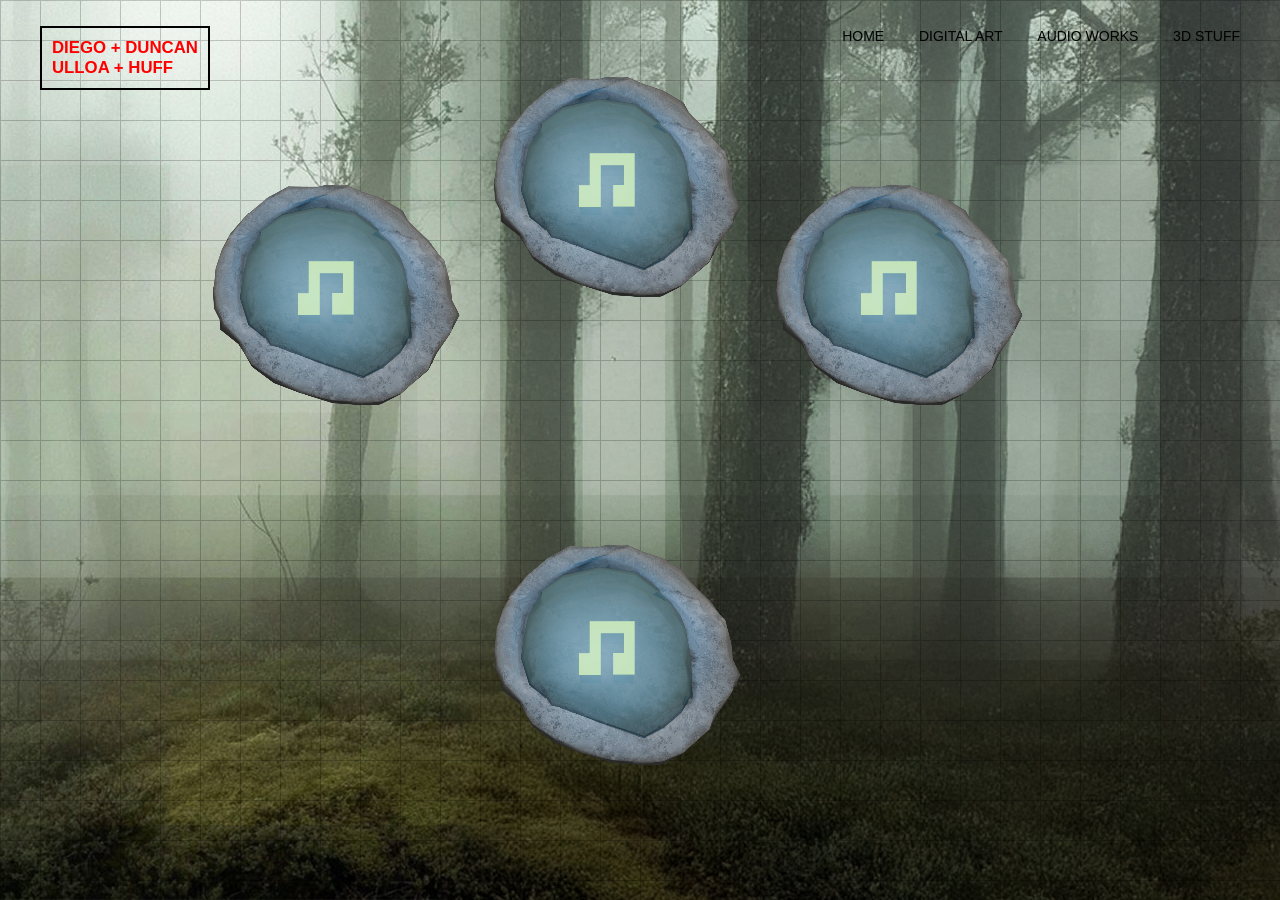
<file: index.html>
<!DOCTYPE html>
<html lang="en">
<head>
  <meta charset="UTF-8">
  <meta name="viewport" content="width=device-width, initial-scale=1">
  <title>Digital Art</title>
  <link rel="stylesheet" href="style.css">
</head>

<body>

<div class="grid-background"></div>

<div class="page">

  <header class="top-bar">
    <div class="logo">DIEGO  + DUNCAN<br>ULLOA + HUFF</div>
    <nav class="main-nav">
      <a href="index.html">HOME</a>
      <a href="digital-art.html">DIGITAL ART</a>
      <a href="music.html">AUDIO WORKS</a>
      <a href="3d-models.html">3D STUFF</a>
    </nav>
  </header>

  <main class="content">

   

  </main>

</div>

<div id="mainButtonContainer">
  <video class="hover-button" data-href="music.html" muted playsinline aria-label="Go to Audio Works">
    <source src="UI/BUTTONS/MUSIC_BUTTON.webm" type="video/webm">
  </video>
  <video class="hover-button" data-href="digital-art.html" muted playsinline aria-label="Go to Digital Art">
    <source src="UI/BUTTONS/MUSIC_BUTTON.webm" type="video/webm">
  </video>
  <video class="hover-button" data-href="index.html" muted playsinline aria-label="Go to Home">
    <source src="UI/BUTTONS/MUSIC_BUTTON.webm" type="video/webm">
  </video>
  <video class="hover-button" data-href="3d-models.html" muted playsinline aria-label="Go to 3D Works">
    <source src="UI/BUTTONS/MUSIC_BUTTON.webm" type="video/webm">
  </video>
</div>

<script src="script.js"></script>
</body>
</html>
</file>
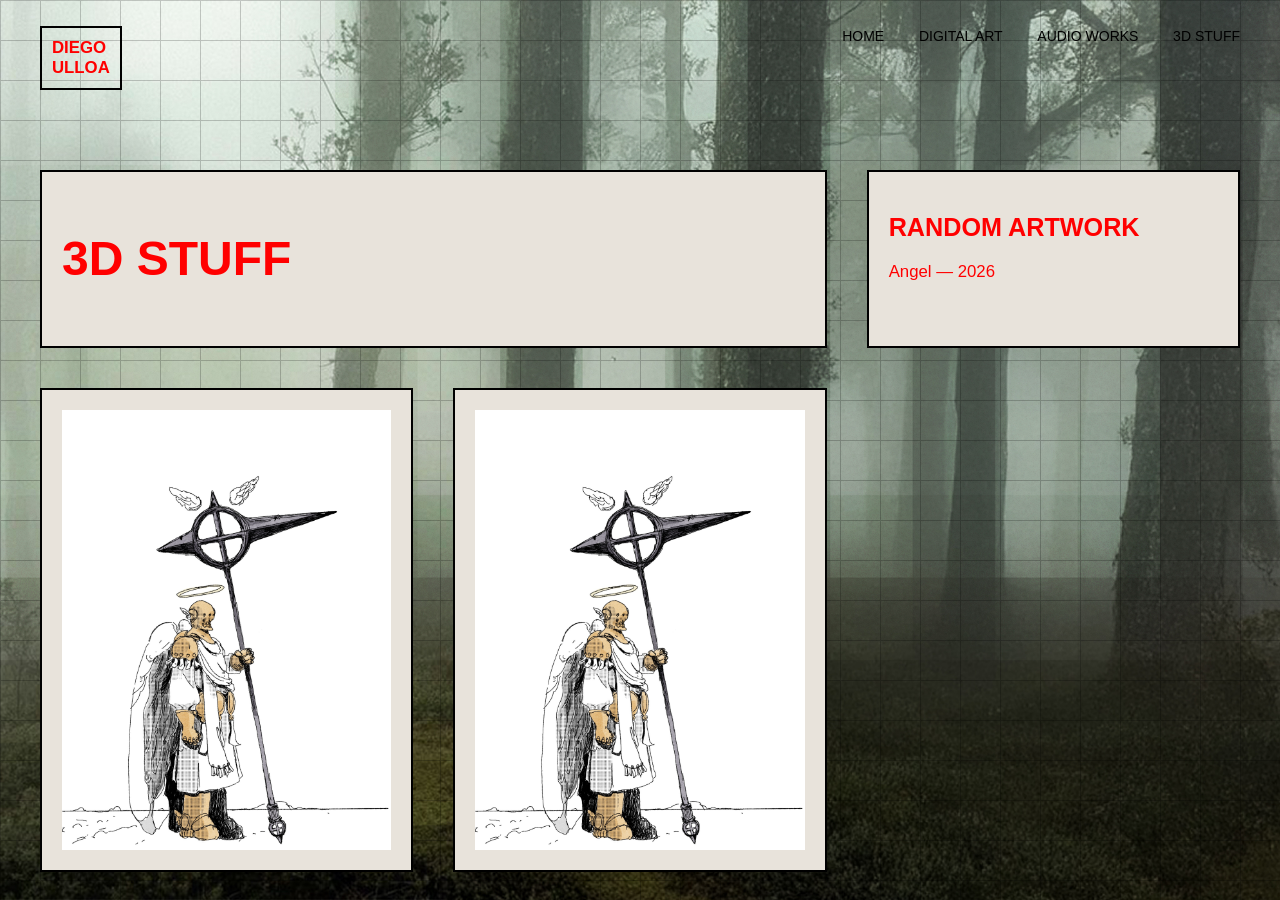
<file: 3d-models.html>
<!DOCTYPE html>
<html lang="en">
<head>
  <meta charset="UTF-8">
  <meta name="viewport" content="width=device-width, initial-scale=1">
  <title>Digital Art</title>
  <link rel="stylesheet" href="style.css">
</head>

<body>

<div class="grid-background"></div>

<div class="page">

  <header class="top-bar">
    <div class="logo">DIEGO<br>ULLOA</div>
    <nav class="main-nav">
      <a href="index.html">HOME</a>
      <a href="digital-art.html">DIGITAL ART</a>
      <a href="music.html">AUDIO WORKS</a>
      <a href="3d-models.html">3D STUFF</a>
    </nav>
  </header>

  <main class="content">

    <section class="block large">
      <h1>3D STUFF</h1>
    </section>

    <section class="block">
      <h2>RANDOM ARTWORK</h2>
      <p>Angel — 2026</p>
    </section>

    <section class="block image-block">
      <img src="images/art1.jpg" class="retro-click">
    </section>

    <section class="block image-block">
      <img src="images/art1.jpg" class="retro-click">
    </section>

  </main>

</div>
<script src="script.js"></script>
</body>
</html>
</file>
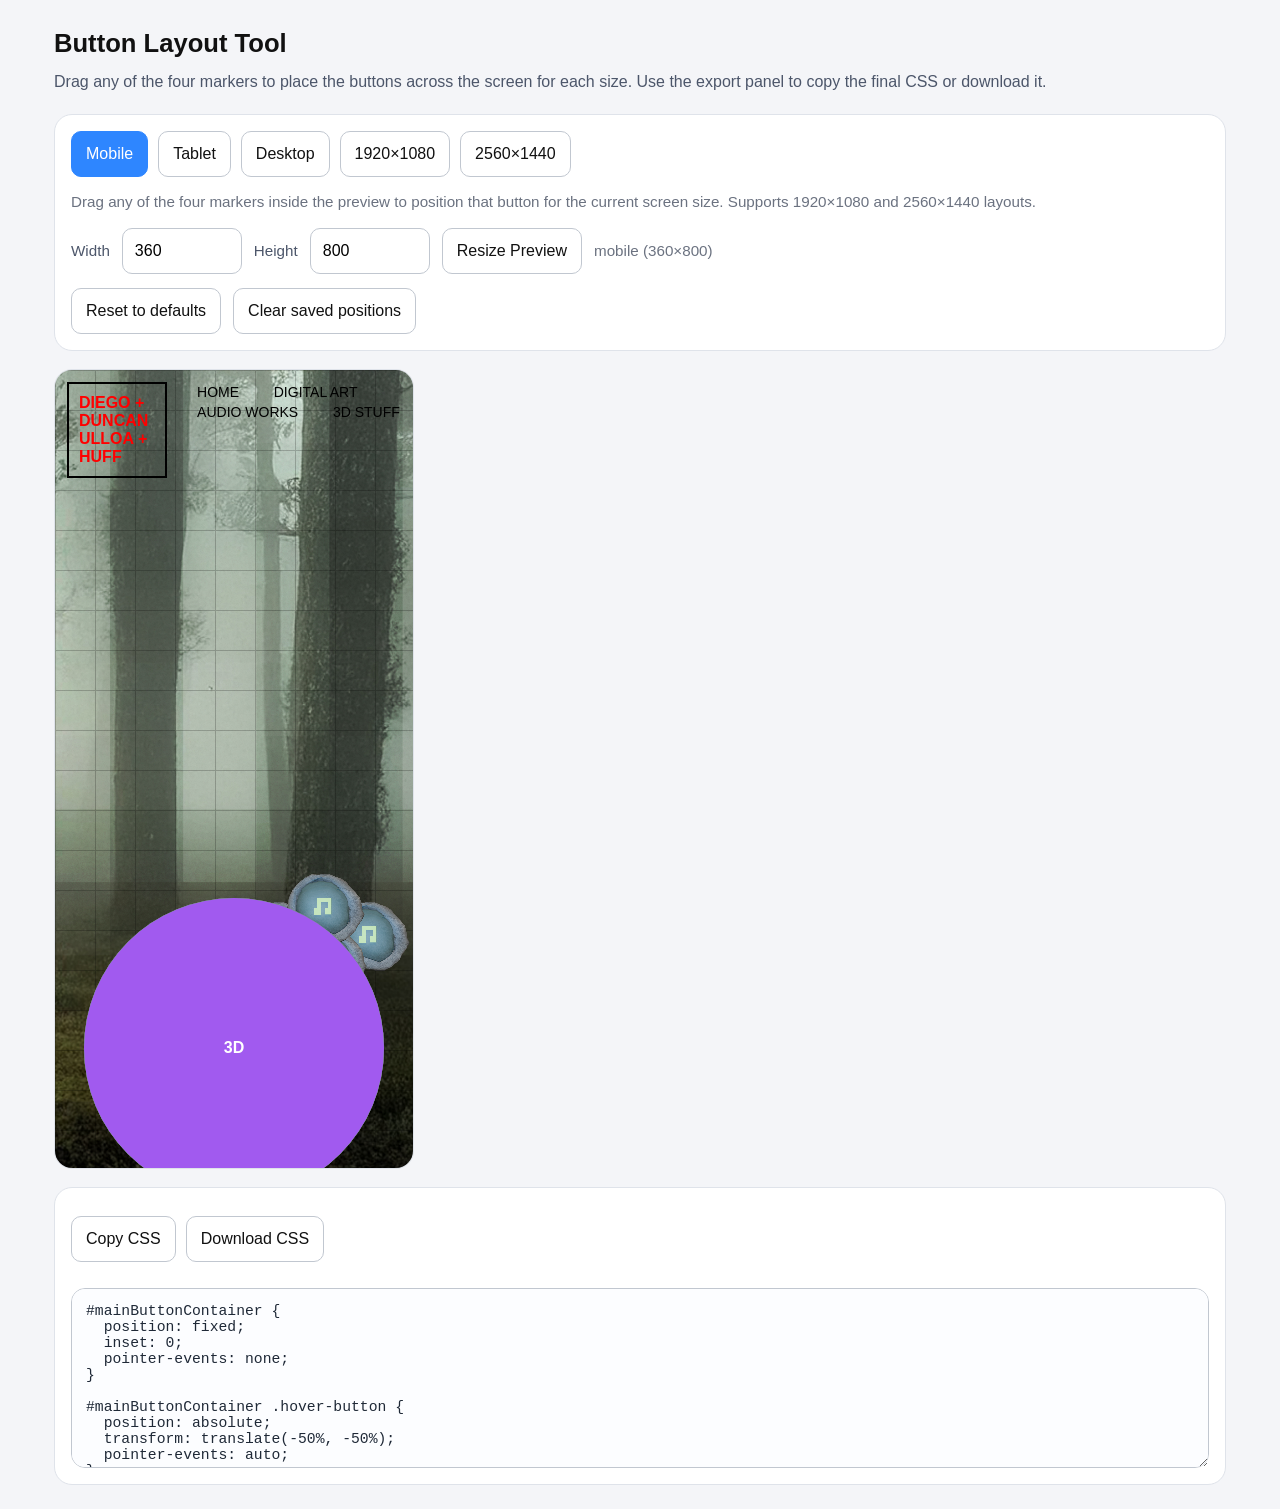
<file: button-layout-tool.html>
<!DOCTYPE html>
<html lang="en">
<head>
  <meta charset="UTF-8">
  <meta name="viewport" content="width=device-width, initial-scale=1">
  <title>Button Layout Tool</title>
  <style>
    :root {
      color-scheme: light;
      font-family: Inter, Arial, sans-serif;
      font-size: 16px;
      line-height: 1.5;
    }

    * { box-sizing: border-box; }
    body { margin: 0; min-height: 100vh; background: #f4f5f8; color: #111; }
    .page { max-width: 1220px; margin: 0 auto; padding: 24px; overflow-x: auto; }
    h1 { margin: 0 0 8px; font-size: clamp(1.6rem, 2vw, 2.2rem); }
    p { margin: 8px 0 20px; color: #4c566a; }
    .row { display: flex; flex-wrap: wrap; gap: 12px; align-items: center; }
    .controls { display: grid; gap: 12px; margin-bottom: 18px; }
    .button-group { display: flex; flex-wrap: wrap; gap: 10px; }
    button, input, select { font: inherit; }
    button { border: 1px solid #c1c7d0; background: #fff; color: #111; padding: 10px 14px; border-radius: 10px; cursor: pointer; transition: all 0.16s ease; }
    button:hover { border-color: #7f8fa4; background: #fafbfc; }
    button.active { background: #2e86ff; border-color: #2e86ff; color: white; }
    input[type=number], select { width: 120px; padding: 10px 12px; border-radius: 10px; border: 1px solid #c1c7d0; background: white; }
    .preview-shell { position: relative; border: 1px solid #dfe3ea; border-radius: 18px; overflow: auto; background: white; width: auto; max-width: none; min-width: 320px; margin-bottom: 18px; }
    .preview-toolbar { display: flex; gap: 10px; flex-wrap: wrap; padding: 12px 0; }
    .preview-label { font-size: 0.95rem; color: #4c566a; }
    #previewFrame { width: 100%; height: 640px; border: 0; display: block; pointer-events: none; }
    .marker { position: absolute; width: 300px; height: 300px; border-radius: 50%; display: grid; place-items: center; font-weight: 700; color: white; cursor: grab; user-select: none; transform: translate(-50%, -50%); }
    .marker.dragging { cursor: grabbing; }
    .marker-music { background: rgba(46, 134, 255, 0.95); }
    .marker-digital { background: rgba(255, 136, 0, 0.95); }
    .marker-home { background: rgba(34, 197, 94, 0.95); }
    .marker-3d { background: rgba(168, 85, 247, 0.95); }
    .button-group button.button-active { background: #2e86ff; border-color: #2e86ff; color: white; }
    .panel { display: grid; gap: 14px; padding: 16px; background: #fff; border: 1px solid #dfe3ea; border-radius: 18px; }
    .panel h2 { margin: 0; font-size: 1.1rem; }
    textarea { width: 100%; min-height: 180px; padding: 14px; border-radius: 14px; border: 1px solid #c1c7d0; background: #fcfdff; font-family: ui-monospace, SFMono-Regular, Menlo, Monaco, Consolas, "Liberation Mono", "Courier New", monospace; font-size: 0.92rem; color: #1f2937; resize: vertical; }
    .meta { color: #6b7280; font-size: 0.95rem; }
    @media (max-width: 840px) { .preview-shell { max-width: 100%; } }
  </style>
</head>
<body>
  <main class="page">
    <h1>Button Layout Tool</h1>
    <p>Drag any of the four markers to place the buttons across the screen for each size. Use the export panel to copy the final CSS or download it.</p>
    <section class="panel controls">
      <div class="button-group" role="group" aria-label="Device presets">
        <button type="button" data-device="mobile" class="active">Mobile</button>
        <button type="button" data-device="tablet">Tablet</button>
        <button type="button" data-device="desktop">Desktop</button>
        <button type="button" data-device="hd">1920×1080</button>
        <button type="button" data-device="ultra">2560×1440</button>
      </div>
      <div class="meta">Drag any of the four markers inside the preview to position that button for the current screen size. Supports 1920×1080 and 2560×1440 layouts.</div>
      <div class="row">
        <label class="preview-label" for="deviceWidth">Width</label>
        <input id="deviceWidth" type="number" min="320" max="2560" step="1">
        <label class="preview-label" for="deviceHeight">Height</label>
        <input id="deviceHeight" type="number" min="400" max="1440" step="1">
        <button id="btnResize" type="button">Resize Preview</button>
        <span id="currentDevice" class="meta"></span>
      </div>
      <div class="row">
        <button id="btnReset" type="button">Reset to defaults</button>
        <button id="btnClear" type="button">Clear saved positions</button>
      </div>
    </section>

    <section class="preview-shell" id="previewShell">
      <iframe id="previewFrame" src="index.html" title="Site preview"></iframe>
      <div class="marker marker-music" data-button="music" role="button" aria-label="Audio Works button">A</div>
      <div class="marker marker-digital" data-button="digital" role="button" aria-label="Digital Art button">D</div>
      <div class="marker marker-home" data-button="home" role="button" aria-label="Home button">H</div>
      <div class="marker marker-3d" data-button="3d" role="button" aria-label="3D Works button">3D</div>
    </section>

    <section class="panel">
      <div class="preview-toolbar">
        <button id="btnCopyCss" type="button">Copy CSS</button>
        <button id="btnDownloadCss" type="button">Download CSS</button>
        <span id="savedState" class="meta"></span>
      </div>
      <textarea id="cssOutput" readonly aria-label="Generated CSS output"></textarea>
    </section>
  </main>

  <script>
    const presets = {
      mobile: { width: 360, height: 800, query: '@media (max-width: 719px)' },
      tablet: { width: 768, height: 1024, query: '@media (min-width: 720px) and (max-width: 1099px)' },
      desktop: { width: 1366, height: 768, query: '@media (min-width: 1100px) and (max-width: 1919px)' },
      hd: { width: 1920, height: 1080, query: '@media (min-width: 1920px) and (max-width: 2559px)' },
      ultra: { width: 2560, height: 1440, query: '@media (min-width: 2560px)' },
    };

    const storageKey = 'buttonLayoutPositions';
    const buttons = {
      music: { label: 'AUDIO', href: 'music.html' },
      digital: { label: 'DIGITAL', href: 'digital-art.html' },
      home: { label: 'HOME', href: 'index.html' },
      '3d': { label: '3D', href: '3d-models.html' },
    };
    const defaultPositions = Object.fromEntries(Object.keys(buttons).map(key => [key, {
      mobile: { left: 50, top: 85 },
      tablet: { left: 50, top: 85 },
      desktop: { left: 50, top: 85 },
      hd: { left: 50, top: 85 },
      ultra: { left: 50, top: 85 },
    }]));

    const frame = document.getElementById('previewFrame');
    const shell = document.getElementById('previewShell');
    const markers = Array.from(document.querySelectorAll('.marker'));
    const widthInput = document.getElementById('deviceWidth');
    const heightInput = document.getElementById('deviceHeight');
    const currentDeviceText = document.getElementById('currentDevice');
    const cssOutput = document.getElementById('cssOutput');
    const savedState = document.getElementById('savedState');

    let currentDevice = 'mobile';
    let dragging = false;
    let dragTarget = null;
    let positions = loadPositions();

    function loadPositions() {
      try {
        const saved = JSON.parse(localStorage.getItem(storageKey) || '{}');
        return JSON.parse(JSON.stringify({ ...defaultPositions, ...saved }));
      } catch (error) {
        return JSON.parse(JSON.stringify(defaultPositions));
      }
    }

    function savePositions() {
      localStorage.setItem(storageKey, JSON.stringify(positions));
      savedState.textContent = 'Saved positions in localStorage.';
      setTimeout(() => { savedState.textContent = ''; }, 1800);
    }

    function applyDevice(device) {
      currentDevice = device;
      const preset = presets[device];
      shell.style.width = preset.width + 'px';
      shell.style.minWidth = preset.width + 'px';
      shell.style.height = preset.height + 'px';
      frame.style.width = '100%';
      frame.style.height = '100%';
      widthInput.value = preset.width;
      heightInput.value = preset.height;
      document.querySelectorAll('[data-device]').forEach(btn => btn.classList.toggle('active', btn.dataset.device === device));
      setMarkerPositions();
      updateOutput();
      currentDeviceText.textContent = `${device} (${preset.width}×${preset.height})`;
    }

    function setMarkerPositions() {
      markers.forEach(marker => {
        const key = marker.dataset.button;
        const { left, top } = positions[key][currentDevice] || defaultPositions[key][currentDevice];
        marker.style.left = left + '%';
        marker.style.top = top + '%';
      });
    }

    function updateOutput() {
      const css = generateCss();
      cssOutput.value = css;
    }

    function generateCss() {
      const lines = [];
      lines.push('#mainButtonContainer {');
      lines.push('  position: fixed;');
      lines.push('  inset: 0;');
      lines.push('  pointer-events: none;');
      lines.push('}');
      lines.push('');
      lines.push('#mainButtonContainer .hover-button {');
      lines.push('  position: absolute;');
      lines.push('  transform: translate(-50%, -50%);');
      lines.push('  pointer-events: auto;');
      lines.push('}');
      lines.push('');

      Object.entries(buttons).forEach(([key, info]) => {
        const mobile = positions[key].mobile || defaultPositions[key].mobile;
        lines.push(`#mainButtonContainer .hover-button[data-href="${info.href}"] {`);
        lines.push(`  top: ${mobile.top}%;`);
        lines.push(`  left: ${mobile.left}%;`);
        lines.push('}');
        lines.push('');
      });

      ['tablet', 'desktop', 'hd', 'ultra'].forEach(device => {
        lines.push(`${presets[device].query} {`);
        Object.entries(buttons).forEach(([key, info]) => {
          const pos = positions[key][device] || defaultPositions[key][device];
          lines.push(`  #mainButtonContainer .hover-button[data-href="${info.href}"] {`);
          lines.push(`    top: ${pos.top}%;`);
          lines.push(`    left: ${pos.left}%;`);
          lines.push('  }');
        });
        lines.push('}');
        lines.push('');
      });

      return lines.join('\n');
    }

    function updatePositionFromPointer(event) {
      if (!dragTarget) return;
      const rect = shell.getBoundingClientRect();
      const x = event.clientX - rect.left;
      const y = event.clientY - rect.top;
      const left = Math.round((x / rect.width) * 100);
      const top = Math.round((y / rect.height) * 100);
      const key = dragTarget.dataset.button;
      positions[key][currentDevice] = {
        left: Math.min(100, Math.max(0, left)),
        top: Math.min(100, Math.max(0, top)),
      };
      setMarkerPositions();
      updateOutput();
    }

    markers.forEach(markerItem => {
      markerItem.addEventListener('pointerdown', event => {
        event.preventDefault();
        dragging = true;
        dragTarget = markerItem;
        markerItem.classList.add('dragging');
        markerItem.setPointerCapture(event.pointerId);
      });
      markerItem.addEventListener('pointerup', event => {
        if (!dragging) return;
        dragging = false;
        markerItem.classList.remove('dragging');
        markerItem.releasePointerCapture(event.pointerId);
        dragTarget = null;
        savePositions();
      });
    });

    shell.addEventListener('pointermove', event => {
      if (!dragging) return;
      updatePositionFromPointer(event);
    });

    document.addEventListener('pointerup', () => {
      if (!dragging) return;
      dragging = false;
      if (dragTarget) {
        dragTarget.classList.remove('dragging');
        dragTarget = null;
        savePositions();
      }
    });

    shell.addEventListener('pointerleave', () => {
      if (dragging) {
        dragging = false;
        if (dragTarget) {
          dragTarget.classList.remove('dragging');
          dragTarget = null;
          savePositions();
        }
      }
    });

    document.querySelectorAll('[data-device]').forEach(button => {
      button.addEventListener('click', () => applyDevice(button.dataset.device));
    });

    document.getElementById('btnResize').addEventListener('click', () => {
      const width = Number(widthInput.value);
      const height = Number(heightInput.value);
      if (width >= 320 && height >= 300) {
        shell.style.width = width + 'px';
        shell.style.height = height + 'px';
        updateOutput();
      }
    });

    document.getElementById('btnReset').addEventListener('click', () => {
      positions = JSON.parse(JSON.stringify(defaultPositions));
      savePositions();
      setMarkerPositions();
      updateOutput();
    });

    document.getElementById('btnClear').addEventListener('click', () => {
      localStorage.removeItem(storageKey);
      positions = JSON.parse(JSON.stringify(defaultPositions));
      applyDevice(currentDevice);
      updateOutput();
    });

    document.getElementById('btnCopyCss').addEventListener('click', async () => {
      try {
        await navigator.clipboard.writeText(cssOutput.value);
        savedState.textContent = 'CSS copied to clipboard.';
        setTimeout(() => savedState.textContent = '', 1500);
      } catch (err) {
        savedState.textContent = 'Copy failed. Use manual selection.';
      }
    });

    document.getElementById('btnDownloadCss').addEventListener('click', () => {
      const blob = new Blob([cssOutput.value], { type: 'text/css' });
      const url = URL.createObjectURL(blob);
      const anchor = document.createElement('a');
      anchor.href = url;
      anchor.download = 'button-positions.css';
      anchor.click();
      URL.revokeObjectURL(url);
    });

    applyDevice(currentDevice);
    updateOutput();
  </script>
</body>
</html>
</file>
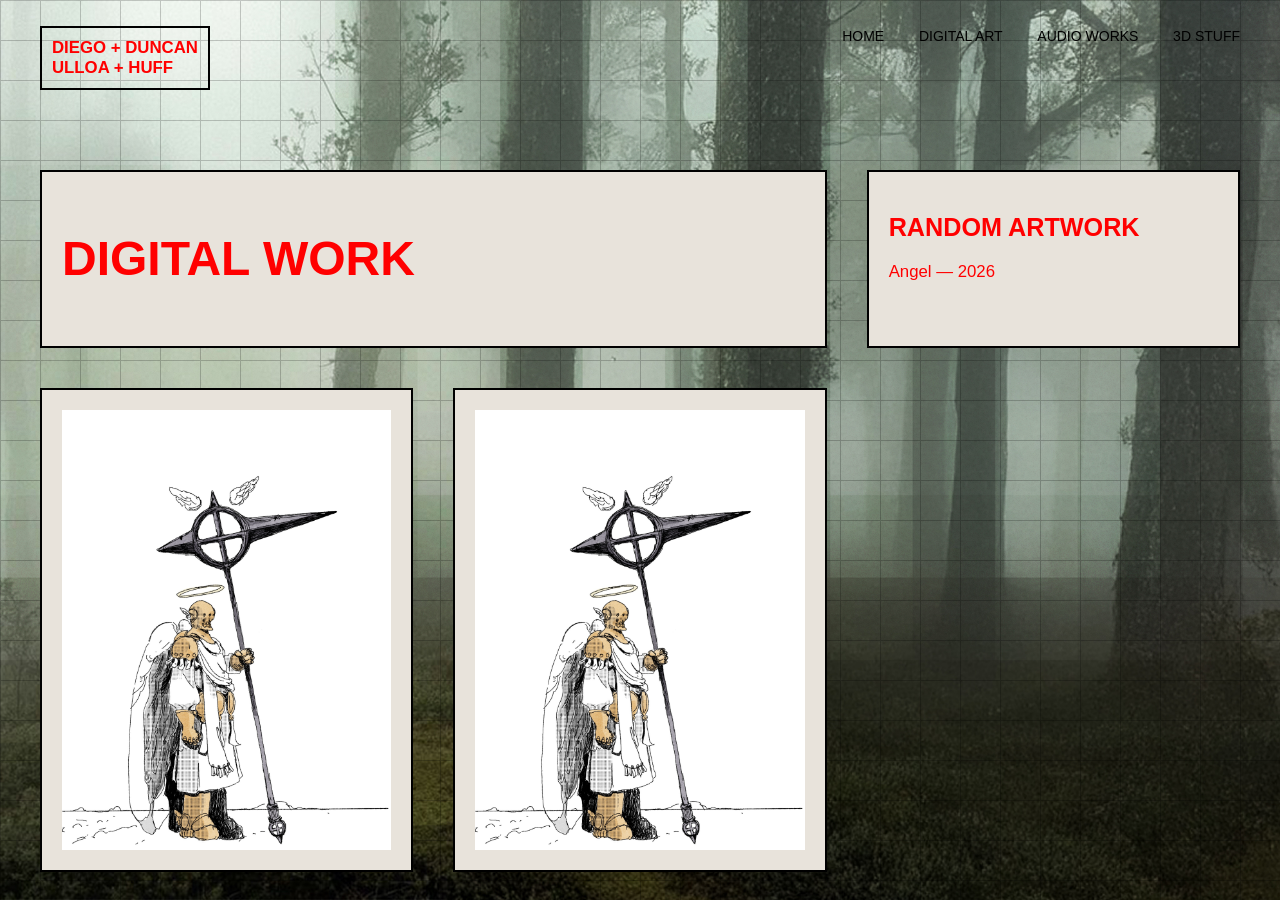
<file: digital-art.html>
<!DOCTYPE html>
<html lang="en">
<head>
  <meta charset="UTF-8">
  <meta name="viewport" content="width=device-width, initial-scale=1">
  <title>Digital Art</title>
  <link rel="stylesheet" href="style.css">
</head>

<body>

<div class="grid-background"></div>

<div class="page">

  <header class="top-bar">
    <div class="logo">DIEGO  + DUNCAN <br>ULLOA + HUFF</div>
    <nav class="main-nav">
      <a href="index.html">HOME</a>
      <a href="digital-art.html">DIGITAL ART</a>
      <a href="music.html">AUDIO WORKS</a>
      <a href="3d-models.html">3D STUFF</a>
    </nav>
  </header>

  <main class="content">

    <section class="block large">
      <h1>DIGITAL WORK</h1>
    </section>

    <section class="block">
      <h2>RANDOM ARTWORK</h2>
      <p>Angel — 2026</p>
    </section>

    <section class="block image-block">
      <img src="images/art1.jpg" class="retro-click">
    </section>

    <section class="block image-block">
      <img src="images/art1.jpg" class="retro-click">
    </section>

  </main>

</div>
<script src="script.js"></script>
</body>
</html>
</file>
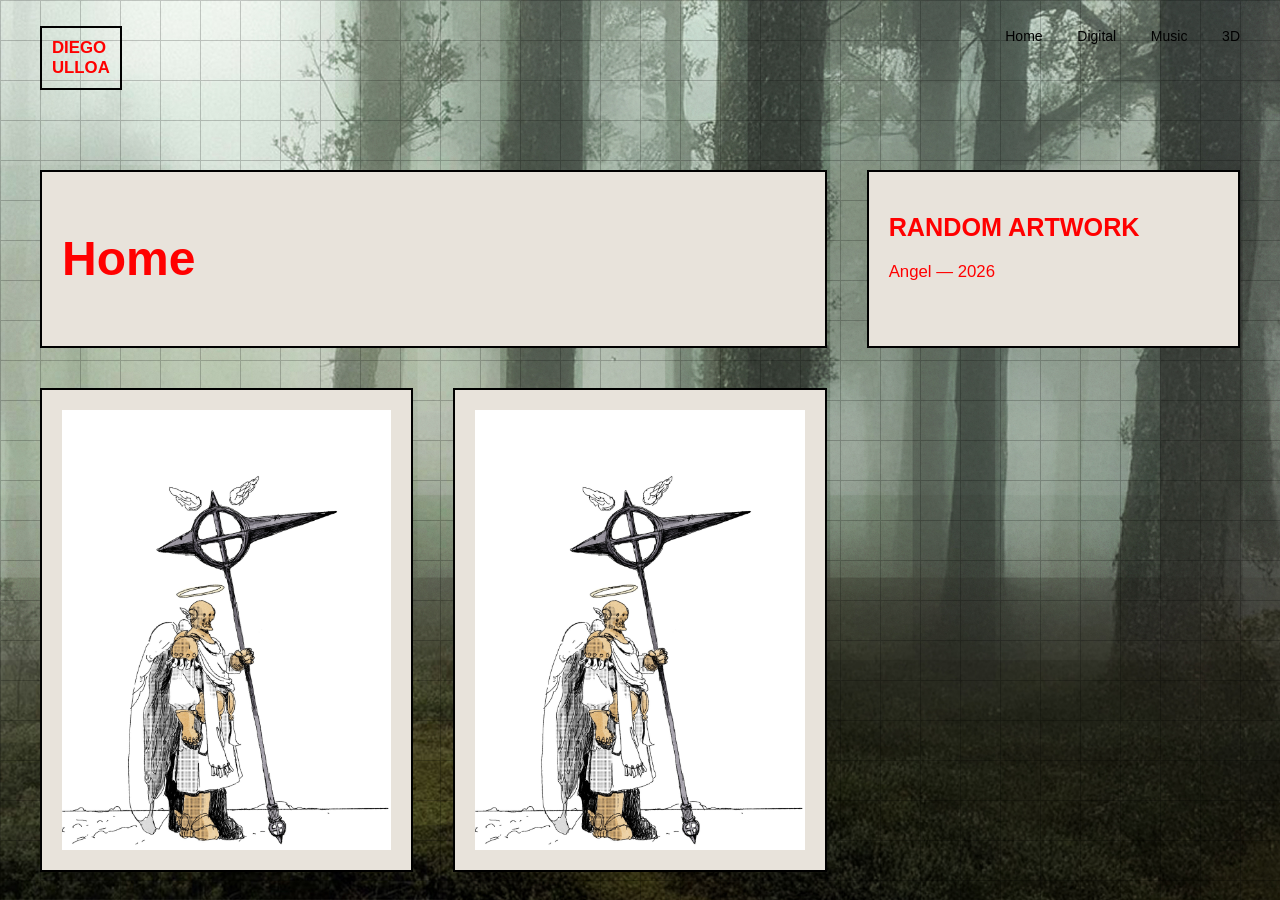
<file: home.html>
<!DOCTYPE html>
<html>
<head>
  <meta charset="UTF-8">
  <title>Digital Art</title>
  <link rel="stylesheet" href="style.css">
</head>

<body>

<div class="grid-background"></div>

<div class="page">

  <header class="top-bar">
    <div class="logo">DIEGO<br>ULLOA</div>
    <nav class="main-nav">
      <a href="home.html">Home</a>
      <a href="digital-art.html">Digital</a>
      <a href="music.html">Music</a>
      <a href="3d-models.html">3D</a>
    </nav>
  </header>

  <main class="content">

    <section class="block large">
      <h1>Home</h1>
    </section>

    <section class="block">
      <h2>RANDOM ARTWORK</h2>
      <p>Angel — 2026</p>
    </section>

    <section class="block image-block">
      <img src="images/art1.jpg" class="retro-click">
    </section>

    <section class="block image-block">
      <img src="images/art1.jpg" class="retro-click">
    </section>

  </main>

</div>
<script src="script.js"></script>
</body>
</html>
</file>
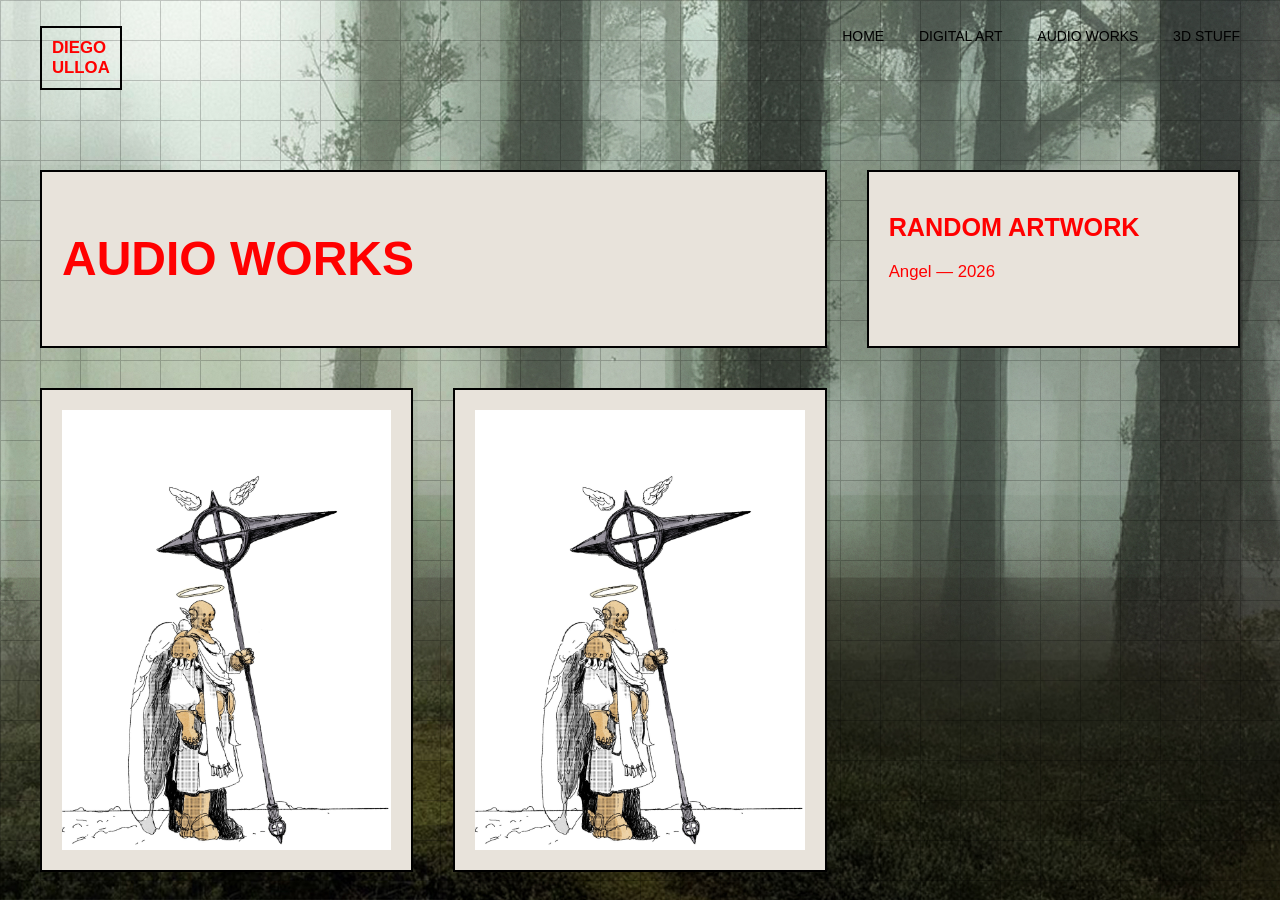
<file: music.html>
<!DOCTYPE html>
<html lang="en">
<head>
  <meta charset="UTF-8">
  <meta name="viewport" content="width=device-width, initial-scale=1">
  <title>Digital Art</title>
  <link rel="stylesheet" href="style.css">
</head>

<body>

<div class="grid-background"></div>

<div class="page">

  <header class="top-bar">
    <div class="logo">DIEGO<br>ULLOA</div>
    <nav class="main-nav">
      <a href="index.html">HOME</a>
      <a href="digital-art.html">DIGITAL ART</a>
      <a href="music.html">AUDIO WORKS</a>
      <a href="3d-models.html">3D STUFF</a>
    </nav>
  </header>

  <main class="content">

    <section class="block large">
      <h1>AUDIO WORKS</h1>
    </section>

    <section class="block">
      <h2>RANDOM ARTWORK</h2>
      <p>Angel — 2026</p>
    </section>

    <section class="block image-block">
      <img src="images/art1.jpg" class="retro-click">
    </section>

    <section class="block image-block">
      <img src="images/art1.jpg" class="retro-click">
    </section>

  </main>

</div>
<script src="script.js"></script>
</body>
</html>
</file>
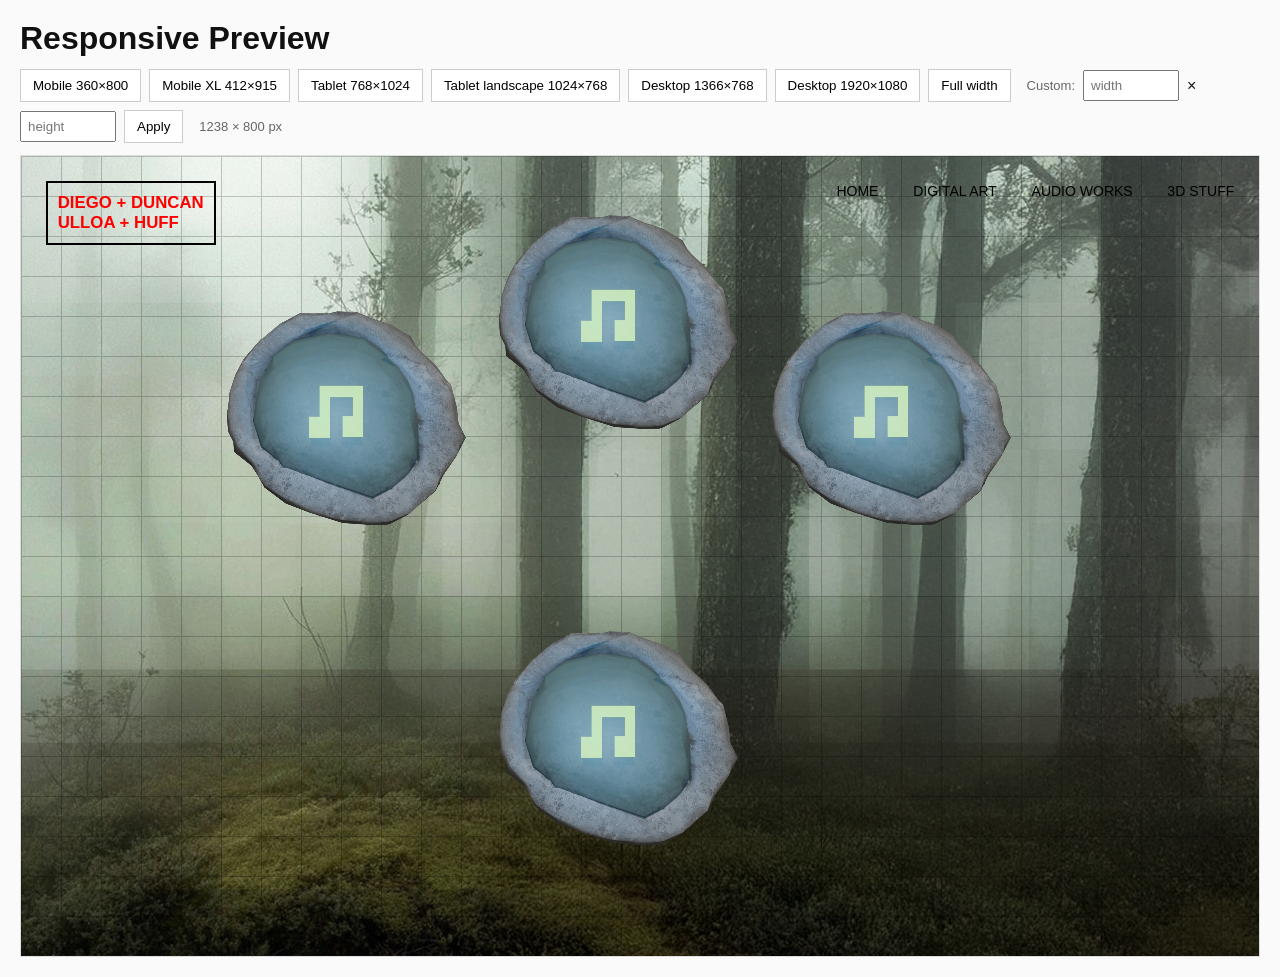
<file: responsive-preview.html>
<!DOCTYPE html>
<html lang="en">
<head>
  <meta charset="utf-8">
  <meta name="viewport" content="width=device-width,initial-scale=1">
  <title>Responsive Preview</title>
  <style>
    body{font-family: Arial,Helvetica,sans-serif;margin:20px;background:#fafafa;color:#111}
    h1{margin:0 0 12px}
    .controls{display:flex;gap:8px;align-items:center;margin-bottom:12px;flex-wrap:wrap}
    .controls button{padding:8px 12px;border:1px solid #ccc;background:#fff;cursor:pointer}
    .controls input{width:80px;padding:6px}
    #frameWrap{border:1px solid #ddd;background:#fff}
    iframe{display:block;border:0;width:100%;height:800px}
    .meta{font-size:13px;color:#666;margin-left:8px}
  </style>
</head>
<body>
  <h1>Responsive Preview</h1>
  <div class="controls">
    <button data-w="360" data-h="800">Mobile 360×800</button>
    <button data-w="412" data-h="915">Mobile XL 412×915</button>
    <button data-w="768" data-h="1024">Tablet 768×1024</button>
    <button data-w="1024" data-h="768">Tablet landscape 1024×768</button>
    <button data-w="1366" data-h="768">Desktop 1366×768</button>
    <button data-w="1920" data-h="1080">Desktop 1920×1080</button>
    <button id="btnFull">Full width</button>
    <label class="meta">Custom:</label>
    <input id="customW" type="number" placeholder="width" aria-label="width"> ×
    <input id="customH" type="number" placeholder="height" aria-label="height">
    <button id="btnApply">Apply</button>
    <span class="meta" id="currentSize"></span>
  </div>

  <div id="frameWrap">
    <iframe id="preview" src="index.html" title="site preview"></iframe>
  </div>

  <script>
    const iframe = document.getElementById('preview');
    const current = document.getElementById('currentSize');

    function setSize(w,h){
      if(!w) { iframe.style.width = '100%'; current.textContent = 'Full width — height: '+(h||iframe.clientHeight)+'px'; return }
      iframe.style.width = w+'px';
      iframe.style.height = (h||800)+'px';
      current.textContent = w+' × '+(h||800)+' px';
    }

    document.querySelectorAll('.controls button[data-w]').forEach(btn=>{
      btn.addEventListener('click',()=> setSize(btn.dataset.w, btn.dataset.h));
    });

    document.getElementById('btnFull').addEventListener('click',()=> setSize(null,null));
    document.getElementById('btnApply').addEventListener('click', ()=>{
      const w = parseInt(document.getElementById('customW').value,10);
      const h = parseInt(document.getElementById('customH').value,10);
      if(w>0) setSize(w, h>0? h: 800);
    });

    // update current size when iframe loads
    iframe.addEventListener('load', ()=>{
      current.textContent = iframe.clientWidth + ' × ' + iframe.clientHeight + ' px';
    });

    // initial
    current.textContent = iframe.clientWidth + ' × ' + iframe.clientHeight + ' px';
  </script>
</body>
</html>
</file>
<file: style.css>
/* ====== RESPONSIVE BASE (mobile-first) ====== */
:root {
  --gap: 24px;
  --max-content-width: 1200px;
  --base-font-size: 16px;
  --accent-color: #000;
}

html { font-size: var(--base-font-size); }

/* Base responsive typography */
body { font-size: clamp(0.95rem, 1rem + 0.3vw, 1.05rem); }

/* Container */
.page { margin: 0 auto; padding: 16px; max-width: var(--max-content-width); }

/* Flexible grid: mobile-first */
.content {
  display: grid;
  grid-template-columns: 1fr;
  gap: var(--gap);
}

@media (min-width: 720px) {
  .content {
    grid-template-columns: repeat(8, 1fr);
    gap: calc(var(--gap) * 1.5);
  }
  .block { grid-column: span 4; }
  .block.large { grid-column: span 8; }
}

@media (min-width: 1100px) {
  .content { grid-template-columns: repeat(12, 1fr); }
  .block { grid-column: span 4; }
  .block.large { grid-column: span 8; }
}

/* Responsive images & media */
.image-block img,
.window-content img,
.hover-button { max-width: 100%; height: auto; display: block; }

/* Floating button scale */
#mainButtonContainer .hover-button {
  width: clamp(80px, 20vw, 320px);
  height: auto;
}

/* Reduce heavy backgrounds on small screens */
@media (max-width: 600px) {
  body { background-image: none; background-color: #e8e4db; }
  .page { padding: 12px; }
  .logo { font-size: 1rem; }
}

/* ====== End responsive base ====== */

/* ====== BASE ====== */
body {
  margin: 0;
  background-image:url("backgrounds/BACKGROUND.jpg") ;
  background-attachment: fixed;
background-size: cover;
background-position: center;
  font-family: Helvetica, Arial, sans-serif;
  color: #ff0000;
  cursor: crosshair;
}

/* ====== BACKGROUND GRID ====== */
.grid-background {
  position: fixed;
  inset: 0;
  background-image:
    linear-gradient(#000 1px, transparent 1px),
    linear-gradient(90deg, #000 1px, transparent 1px);
  background-size: 40px 40px;
  opacity: 0.2;
  pointer-events: none;
  z-index: 0;
}

/* ====== PAGE WRAPPER ====== */
.page {
  position: relative;
  z-index: 1;
  padding: clamp(12px, 2vw, 40px);
  max-width: var(--max-content-width);
  margin: 0 auto;
}

/* ====== TOP BAR ====== */
.top-bar {
  display: flex;
  justify-content: space-between;
  margin-bottom: 80px;
}

.logo {
  border: 2px solid #000;
  padding: 10px;
  font-weight: bold;
}

.main-nav a {
  margin-left: 20px;
  text-decoration: none;
  color: black;
}

/* ====== CONTENT GRID ====== */
.content {
  display: grid;
  grid-template-columns: repeat(12, 1fr);
  gap: 40px;
}

/* ====== BLOCKS ====== */
.block {
  grid-column: span 4;
  background: #e8e3db;
  border: 2px solid #000;
  padding: 20px;
}

.block.large {
  grid-column: span 8;
  font-size: 2rem;
}

.image-block img {
  width: 100%;
  display: block;
}

/* === Retro Window System === */

.window {
  position: fixed;
  width: 250px;
  height: 200px;
  background: #d2d2d2;
  border: 2px solid #000;
  box-shadow: 6px 6px 0px #000;
  z-index: 5000;
  display: flex;
  flex-direction: column;
  box-sizing: border-box;
  user-select: none;
}

.window-header {
  background: linear-gradient(to right, #000080, #0000cd);
  color: white;
  padding: 6px 10px;
  cursor: move;
  display: flex;
  justify-content: space-between;
  align-items: center;
  font-family: Arial, sans-serif;
  font-size: 13px;
  flex-shrink: 0;
}

.window-close {
  background: #c0c0c0;
  border: 1px solid #000;
  width: 18px;
  height: 18px;
  text-align: center;
  line-height: 16px;
  cursor: pointer;
  font-weight: bold;
}

.window-content {
  padding: 10px;
  background: #e0e0e0;
  flex: 1;
  overflow: hidden;
  position: relative;
}

.window-content img {
  width: 100%;
  height: 100%;
  object-fit: contain;
  display: block;
}

.resize {
  position: absolute;
  width: 14px;
  height: 14px;
  z-index: 10;
}

.resize-br {
  right: 0;
  bottom: 0;
  cursor: se-resize;
}

.resize-bl {
  left: 0;
  bottom: 0;
  cursor: sw-resize;
}

.resize-tr {
  right: 0;
  top: 0;
  cursor: ne-resize;
}

.resize-tl {
  left: 0;
  top: 0;
  cursor: nw-resize;
}
/*FLOATING BUTTONS*/

#mainButtonContainer {
  position: fixed;
  inset: 0;
  pointer-events: none;
}

#mainButtonContainer .hover-button {
  position: absolute;
  transform: translate(-50%, -50%);
  pointer-events: auto;
}

#mainButtonContainer .hover-button[data-href="music.html"] {
  top: 42%;
  left: 25%;
}

#mainButtonContainer .hover-button[data-href="digital-art.html"] {
  top: 42%;
  left: 76%;
}

#mainButtonContainer .hover-button[data-href="index.html"] {
  top: 48%;
  left: 52%;
}

#mainButtonContainer .hover-button[data-href="3d-models.html"] {
  top: 35%;
  left: 51%;
}

@media (min-width: 720px) and (max-width: 1099px) {
  #mainButtonContainer .hover-button[data-href="music.html"] {
    top: 85%;
    left: 50%;
  }
  #mainButtonContainer .hover-button[data-href="digital-art.html"] {
    top: 85%;
    left: 50%;
  }
  #mainButtonContainer .hover-button[data-href="index.html"] {
    top: 85%;
    left: 50%;
  }
  #mainButtonContainer .hover-button[data-href="3d-models.html"] {
    top: 85%;
    left: 50%;
  }
}

@media (min-width: 1100px) and (max-width: 1919px) {
  #mainButtonContainer .hover-button[data-href="music.html"] {
    top: 33%;
    left: 26%;
  }
  #mainButtonContainer .hover-button[data-href="digital-art.html"] {
    top: 21%;
    left: 48%;
  }
  #mainButtonContainer .hover-button[data-href="index.html"] {
    top: 73%;
    left: 48%;
  }
  #mainButtonContainer .hover-button[data-href="3d-models.html"] {
    top: 33%;
    left: 70%;
  }
}

@media (min-width: 1920px) and (max-width: 2559px) {
  #mainButtonContainer .hover-button[data-href="music.html"] {
    top: 37%;
    left: 33%;
  }
  #mainButtonContainer .hover-button[data-href="digital-art.html"] {
    top: 21%;
    left: 48%;
  }
  #mainButtonContainer .hover-button[data-href="index.html"] {
    top: 51%;
    left: 48%;
  }
  #mainButtonContainer .hover-button[data-href="3d-models.html"] {
    top: 36%;
    left: 63%;
  }
}

@media (min-width: 2560px) {
  #mainButtonContainer .hover-button[data-href="music.html"] {
    top: 40%;
    left: 38%;
  }
  #mainButtonContainer .hover-button[data-href="digital-art.html"] {
    top: 31%;
    left: 48%;
  }
  #mainButtonContainer .hover-button[data-href="index.html"] {
    top: 51%;
    left: 48%;
  }
  #mainButtonContainer .hover-button[data-href="3d-models.html"] {
    top: 40%;
    left: 58%;
  }
}

.hover-button {
  cursor: pointer;
  width: clamp(120px, 18vw, 180px);
  height: auto;
  background: transparent;
}

  }
}
  }
}

.hover-button {
  cursor: pointer;
  width: clamp(120px, 18vw, 180px);
  height: auto;
  background: transparent;
}

@media (max-width: 720px) {
  #mainButtonContainer {
    top: 50%;
    left: 50%;
  }
}

/* === Additional styles merged from style2.css (non-duplicating selectors) === */

.site-header {
  display: flex;
  justify-content: space-between;
  padding: 30px 60px;
}

.nav a,
.main-nav a {
  margin-left: 30px;
  text-decoration: none;
  color: black;
  font-size: 14px;
}

.nav a:hover,
.main-nav a:hover {
  opacity: 0.5;
}

.page-intro {
  padding: 60px;
}

.page-intro h1 {
  font-size: 120px;
  margin: 0;
  letter-spacing: -2px;
  line-height: 0.9;
}

.section-description {
  font-size: 18px;
  max-width: 400px;
  margin-top: 20px;
}

.works {
  padding: 0 60px 100px;
}

.work {
  margin-bottom: 140px;
  position: relative;
}

.work-title {
  font-size: 72px;
  margin: 0;
  line-height: 0.95;
}

.work-meta {
  font-size: 14px;
  margin: 10px 0 30px;
  opacity: 0.6;
}

.work img {
  width: 60%;
  margin-top: 20px;
}

.work-title:hover {
  letter-spacing: 2px;
  transition: 0.3s ease;
}
.work-title {
  mix-blend-mode: multiply;
}

/* End merged additions */
</file>
